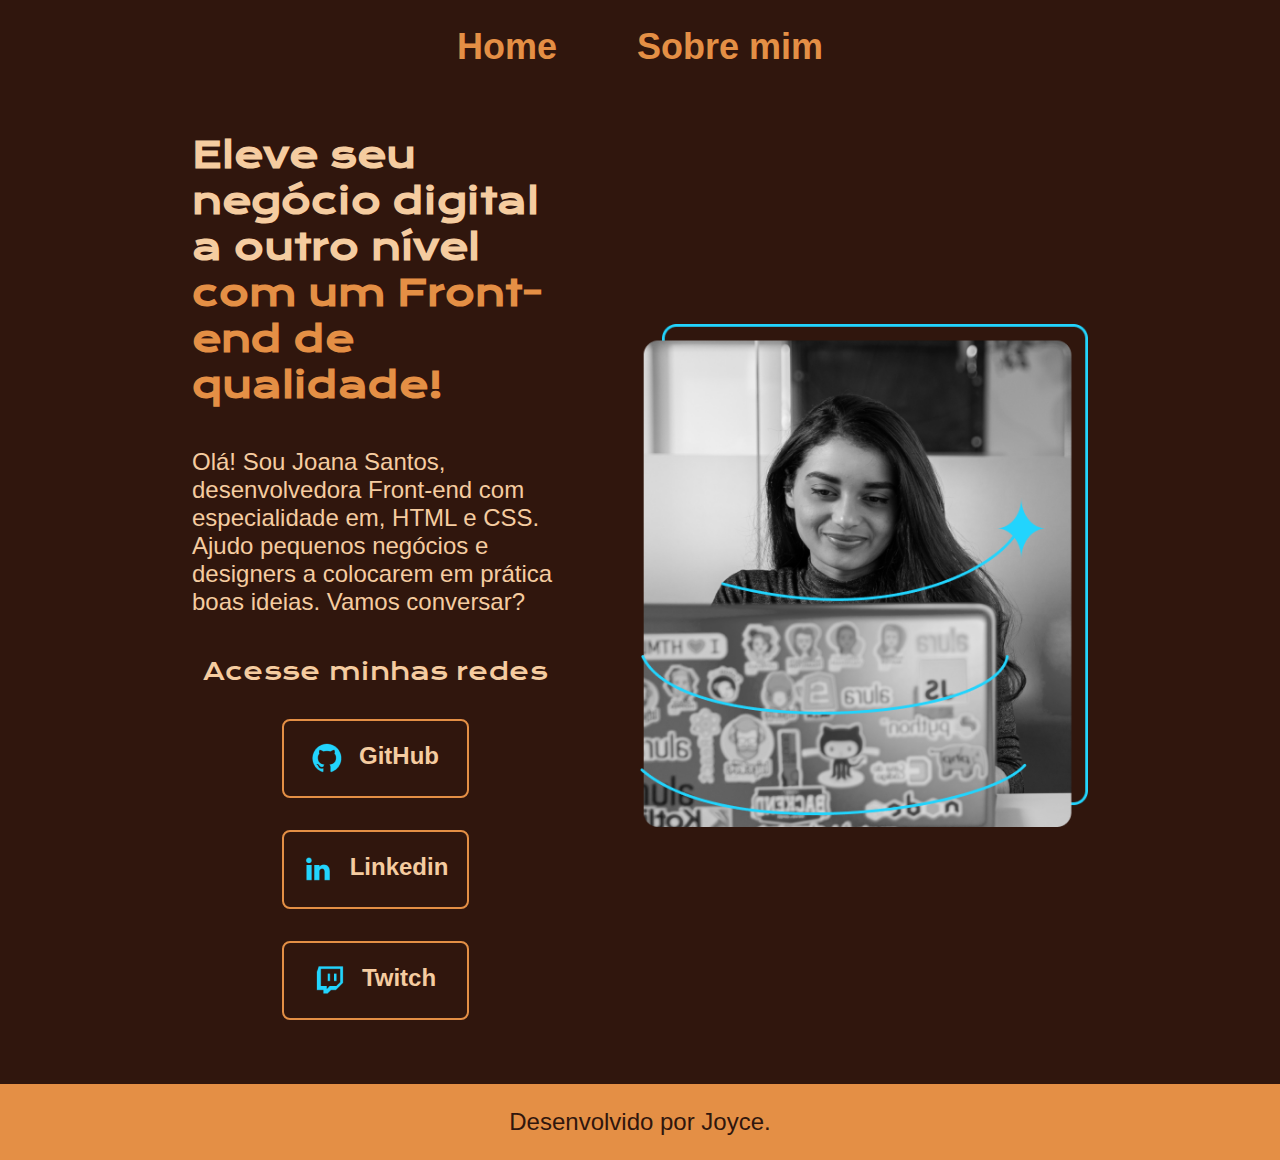
<file: index.html>
<!DOCTYPE html>
<html lang="pt-br">
<head>
  <meta charset="UTF-8">
  <meta http-equiv="X-AU-compatible" content="IE=edge">
  <meta name="viewport" content="width=device-width, initial-scale=1.0">
  <link rel="stylesheet" href="styles/style.css">
  <title>Portfolio</title>
</head>
<body>
    <header class="cabecalho">
       <nav class="cabecalho__menu">
          <a class="cabecalho__menu__link" href="index.html">Home</a>
          <a class="cabecalho__menu__link" href="about.html">Sobre mim</a>
       </nav>
    </header>
    <main class="apresentacao">
              <section class="apresentacao__conteudo">
              <h1 class="apresentacao__conteudo__titulo">Eleve seu negócio digital a outro nível <strong class="titulo-destaque">com um Front-end de qualidade!</strong> </h1>
              <p class="apresentacao__conteudo__texto">Olá! Sou Joana Santos, desenvolvedora Front-end com especialidade em, HTML e CSS. Ajudo pequenos negócios e designers a colocarem em prática boas ideias. Vamos conversar?</p>
                <div class="apresentacao__links">
                 <h2 class="apresentacao__links__subtitulo">Acesse minhas redes</h2>
                 <a class="apresentacao__links__navegacao" href="https://github.com/joycesantosdes">
                  <img src="./assets/Logo Github.png">
                  GitHub
                </a>
                <a class="apresentacao__links__navegacao" href="https://linkedin.com/in/joyce-santos-76a13b247/">
                  
                  <img src="./assets/Logo linkedin.png">
                  Linkedin
                </a>
                <a class="apresentacao__links__navegacao" href="https://twitch.tv/miyubluu">
                  
                  <img src="./assets/Logo Twitch.png">
                  Twitch
                </a>

               </div>
            </section>
             <img class="apresentao__imagem" src="./assets/imagemmulher.png" alt="joana programando">
     </main>
    <footer class="rodape">
      <p>Desenvolvido por Joyce.</p>
    </footer>
</body>
</html>
</file>
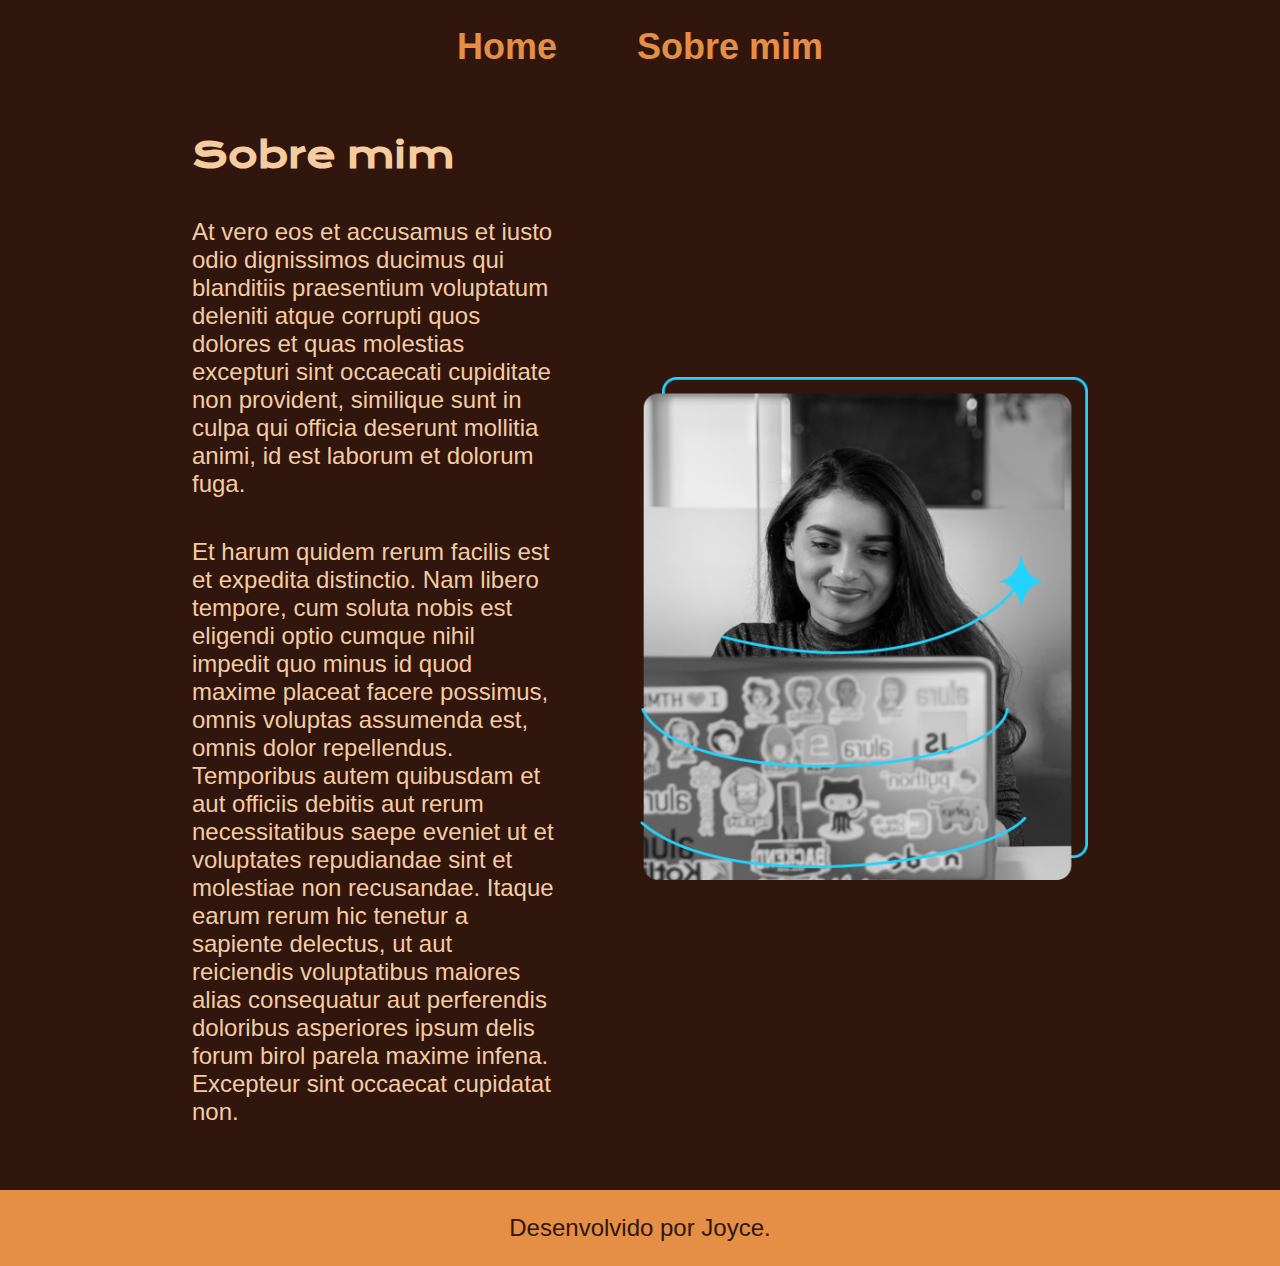
<file: about.html>
<!DOCTYPE html>
<html lang="pt-br">
<head>
    <meta charset="UTF-8">
    <meta http-equiv="X-AU-compatible" content="IE=edge">
    <meta name="viewport" content="width=device-width, initial-scale=1.0">
    <title>Sobre mim</title>
    <link rel="stylesheet" href="./styles/style.css">
</head>
<body>
    <header class="cabecalho">
     <nav class="cabecalho__menu">
        <a class="cabecalho__menu__link" href="index.html">Home</a>
        <a class="cabecalho__menu__link" href="about.html">Sobre mim</a>
     </nav>
    
    </header>

    <main class="apresentacao">
        <section class="apresentacao__conteudo">
           <h1 class="apresentacao__conteudo__titulo">Sobre mim</h1>
           <p class="apresentacao__conteudo__texto">At vero eos et accusamus et iusto odio dignissimos ducimus qui blanditiis praesentium voluptatum deleniti atque corrupti quos dolores et quas molestias excepturi sint occaecati cupiditate non provident, similique sunt in culpa qui officia deserunt mollitia animi, id est laborum et dolorum fuga.</p>
           <p class="apresentacao__conteudo__texto">Et harum quidem rerum facilis est et expedita distinctio. Nam libero tempore, cum soluta nobis est eligendi optio cumque nihil impedit quo minus id quod maxime placeat facere possimus, omnis voluptas assumenda est, omnis dolor repellendus. Temporibus autem quibusdam et aut officiis debitis aut rerum necessitatibus saepe eveniet ut et voluptates repudiandae sint et molestiae non recusandae. Itaque earum rerum hic tenetur a sapiente delectus, ut aut reiciendis voluptatibus maiores alias consequatur aut perferendis doloribus asperiores ipsum delis forum birol parela maxime infena. Excepteur sint occaecat cupidatat non.</p>
        </section>
        <img class="apresentao__imagem"  src="./assets/imagemmulher.png" alt="Foto de joana estudando">
    </main>

    <footer class="rodape">
        <p>Desenvolvido por Joyce.</p>
      </footer>
</body>
</html>
</file>
<file: styles/style.css>
@import url('https://fonts.googleapis.com/css2?family=Krona+One&family=Montserrat:wght@400;600&family=Open+Sans:ital@1&display=swap');

:root {
    --cor-primaria: #30160d;
    --cor-secundaria: #F5CCA0;
    --cor-terciaria: #E48F45;
    --cor-hover: #994D1C;

     --fonte--primaria: 'Krona One', sans-serif;
     --fonte-secundaria:'Monteserrat', sans-serif;
}

* {
    margin: 0;
    padding: 0;
}
.cabecalho {
    padding: 2% 0% 0% 0%;
}
.cabecalho__menu {
    display: flex;
    gap: 80px;
    justify-content: center;
    align-items: center;
}
.cabecalho__menu__link {
    font-family: var(--fonte-secundaria);
    font-size: 2.25rem;
    font-weight: 600;
    color: var(--cor-terciaria);
    text-decoration: none;
}
.cabechalho__menu__link:hover {
    color: #007bff;
}

body {
    /* height: 100vh; */
    box-sizing: border-box;
    background-color: var(--cor-primaria);
    color: var(--cor-secundaria);
}
.apresentacao {
    padding: 5% 15%;
    display: flex;
    align-items: center;
    justify-content: space-between;
    gap: 82px;
}
.apresentacao__conteudo {
    display: flex;
    width: 50%;
    flex-direction: column;
    gap: 40px;
}
.apresentacao__conteudo__titulo {
    font-size: 2.25rem;
    font-family: var(--fonte--primaria);
}
.titulo-destaque {
    color: var(--cor-terciaria);
}
.apresentacao__conteudo__texto {
    font-size: 1.5rem;
    font-family: var(--fonte-secundaria);
}
.apresentacao__links {
   
    display: flex;
    flex-direction: column;
    justify-content: space-between;
    align-items: center;
    gap: 32px;
}
.apresentacao__links__subtitulo {
     font-family: var(--fonte--primaria);
     font-weight: 400;
     font-size: 1.5rem;
}
.apresentacao__links__navegacao {

    display: flex;
    justify-content: center;
    gap: 16PX;
    border: 2px solid var(--cor-terciaria);
    width: 50%;
    text-align: center;
    border-radius: 8px;
    font-size: 1.5rem;
    font-weight: 600;
    padding: 21.5px 0;
    text-decoration: none;
    color: var(--cor-secundaria);
    font-family: var(--fonte-secundaria);
}
.apresentacao__links__link:hover {
    background-color: var(--cor-hover);
}
.apresentao__imagem {
    width: 50%;
}
.rodape {
    color: var(--cor-primaria);
    background-color: var(--cor-terciaria);
    padding: 24px;
    text-align: center;
    font-family: var(--fonte-secundaria);
    font-size: 1.5rem;
    font-weight: 400;

}
@media (max-width: 1200px) {

    .cabecalho{
      padding: 10%;
    }
    .cabecalho__menu{
        justify-content: center;
    }
    .apresentacao {
        flex-direction: column-reverse;
        padding: 5%;
    }
    .apresentacao__conteudo {
        width: auto;
    }
}
</file>
